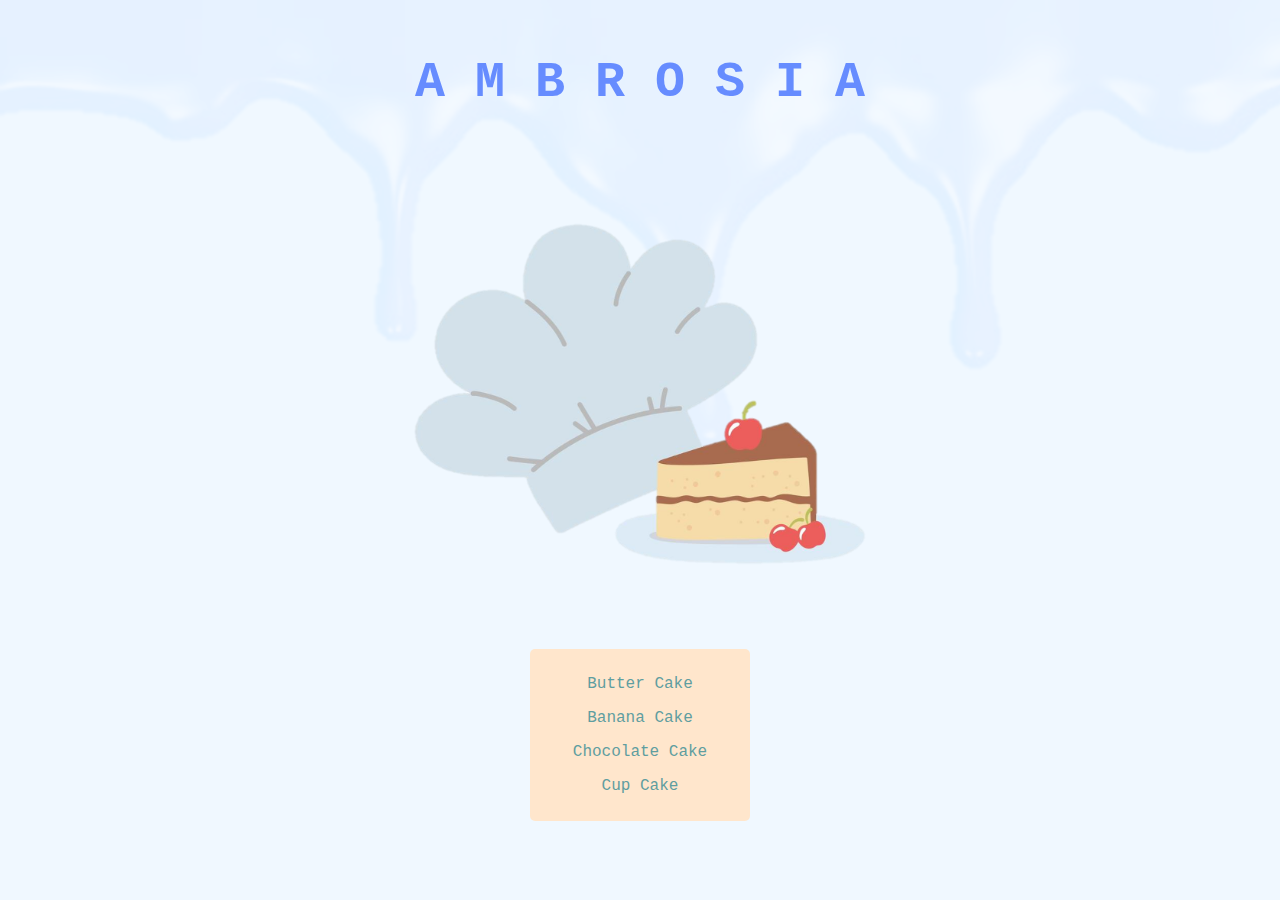
<file: index.html>
<!DOCTYPE html>

<html>
    <head>
        <title>Desserts Haven</title>
        <meta charset="utf-8">
        <link rel="stylesheet" href="style.css">
    </head>
    
    <body class="home">
        <h1 class=odin>A M B R O S I A</h1>
        <img src="img/home-cake2.png" width="500px" height="auto"
        alt="cartoonish picture of a chef hat with a slice of cake topped with cherries on a plate">

        <div class="menu">
            <p><a href="recipes/buttercake.html">Butter Cake</a></p>
            <p><a href="recipes/bananacake.html">Banana Cake</a></p>
            <p><a href="recipes/chococake.html">Chocolate Cake</a></p>
            <p><a href="recipes/cupcake.html">Cup Cake</a></p>
        </div>

    </body>
</html>
</file>
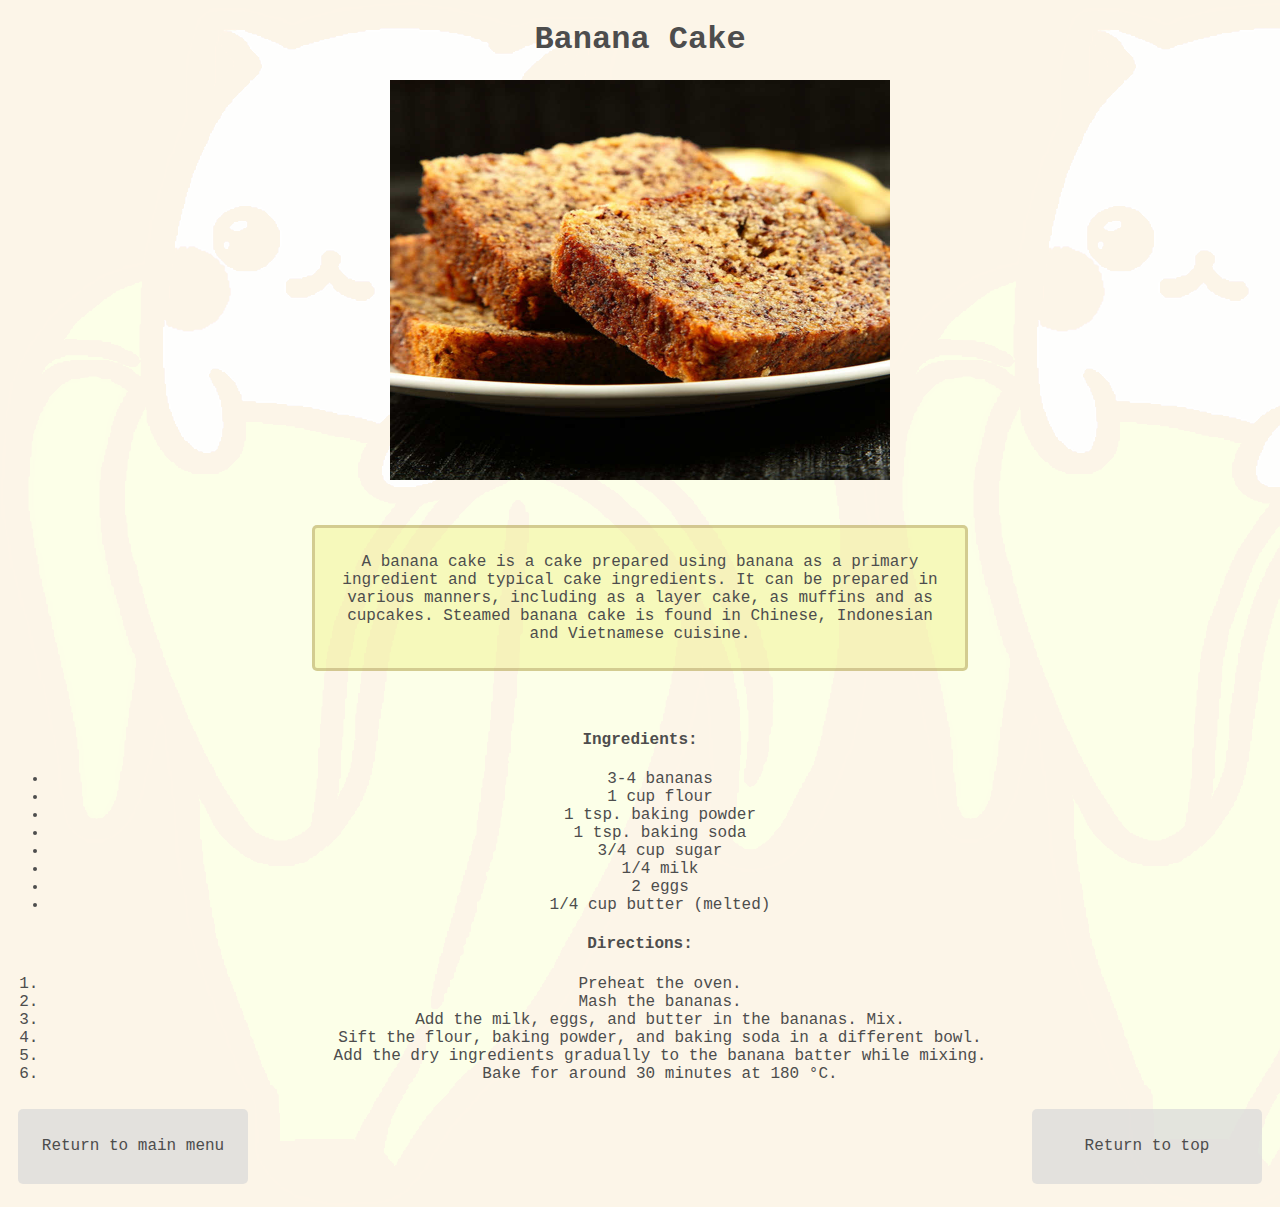
<file: recipes/bananacake.html>
<!DOCTYPE html>
<html>
    <head>
        <title>Banana Cake</title>
        <meta charset="utf-8">
        <link rel="stylesheet" href="../style.css">
    </head>
    <body class="banana">

        <h1>Banana Cake</h1>
        
        <img src="../img/bananacake.jpg" width="500" height="400" alt="3 slices of banana cake">

        <p class="banana_description" >A banana cake is a cake prepared using banana as a primary ingredient and typical 
            cake ingredients. It can be prepared in various manners, including as a layer 
            cake, as muffins and as cupcakes. Steamed banana cake is found in Chinese, 
            Indonesian and Vietnamese cuisine.</p>

        <div class="food">
            <h4>Ingredients:</h4>
            <ul>
                <li>3-4 bananas</li>
                <li>1 cup flour</li>
                <li>1 tsp. baking powder</li>
                <li>1 tsp. baking soda</li>
                <li>3/4 cup sugar</li>
                <li>1/4 milk</li>
                <li>2 eggs</li>
                <li>1/4 cup butter (melted)</li>
            </ul>

            <h4>Directions:</h4>
            <ol>
                <li>Preheat the oven.</li>
                <li>Mash the bananas.</li>
                <li>Add the milk, eggs, and butter in the bananas. Mix.</li>
                <li>Sift the flour, baking powder, and baking soda in a different bowl.</li>
                <li>Add the dry ingredients gradually to the banana batter while mixing.</li>
                <li>Bake for around 30 minutes at 180 °C.</li>
            </ol>
        </div>

        <div class="return">
            <div><a class="back_menu" href="../index.html">Return to main menu</a></div>
            <div><a class="top" href="../recipes/bananacake.html">Return to top</a></div>
        </div>

    </body>
</html>
</file>
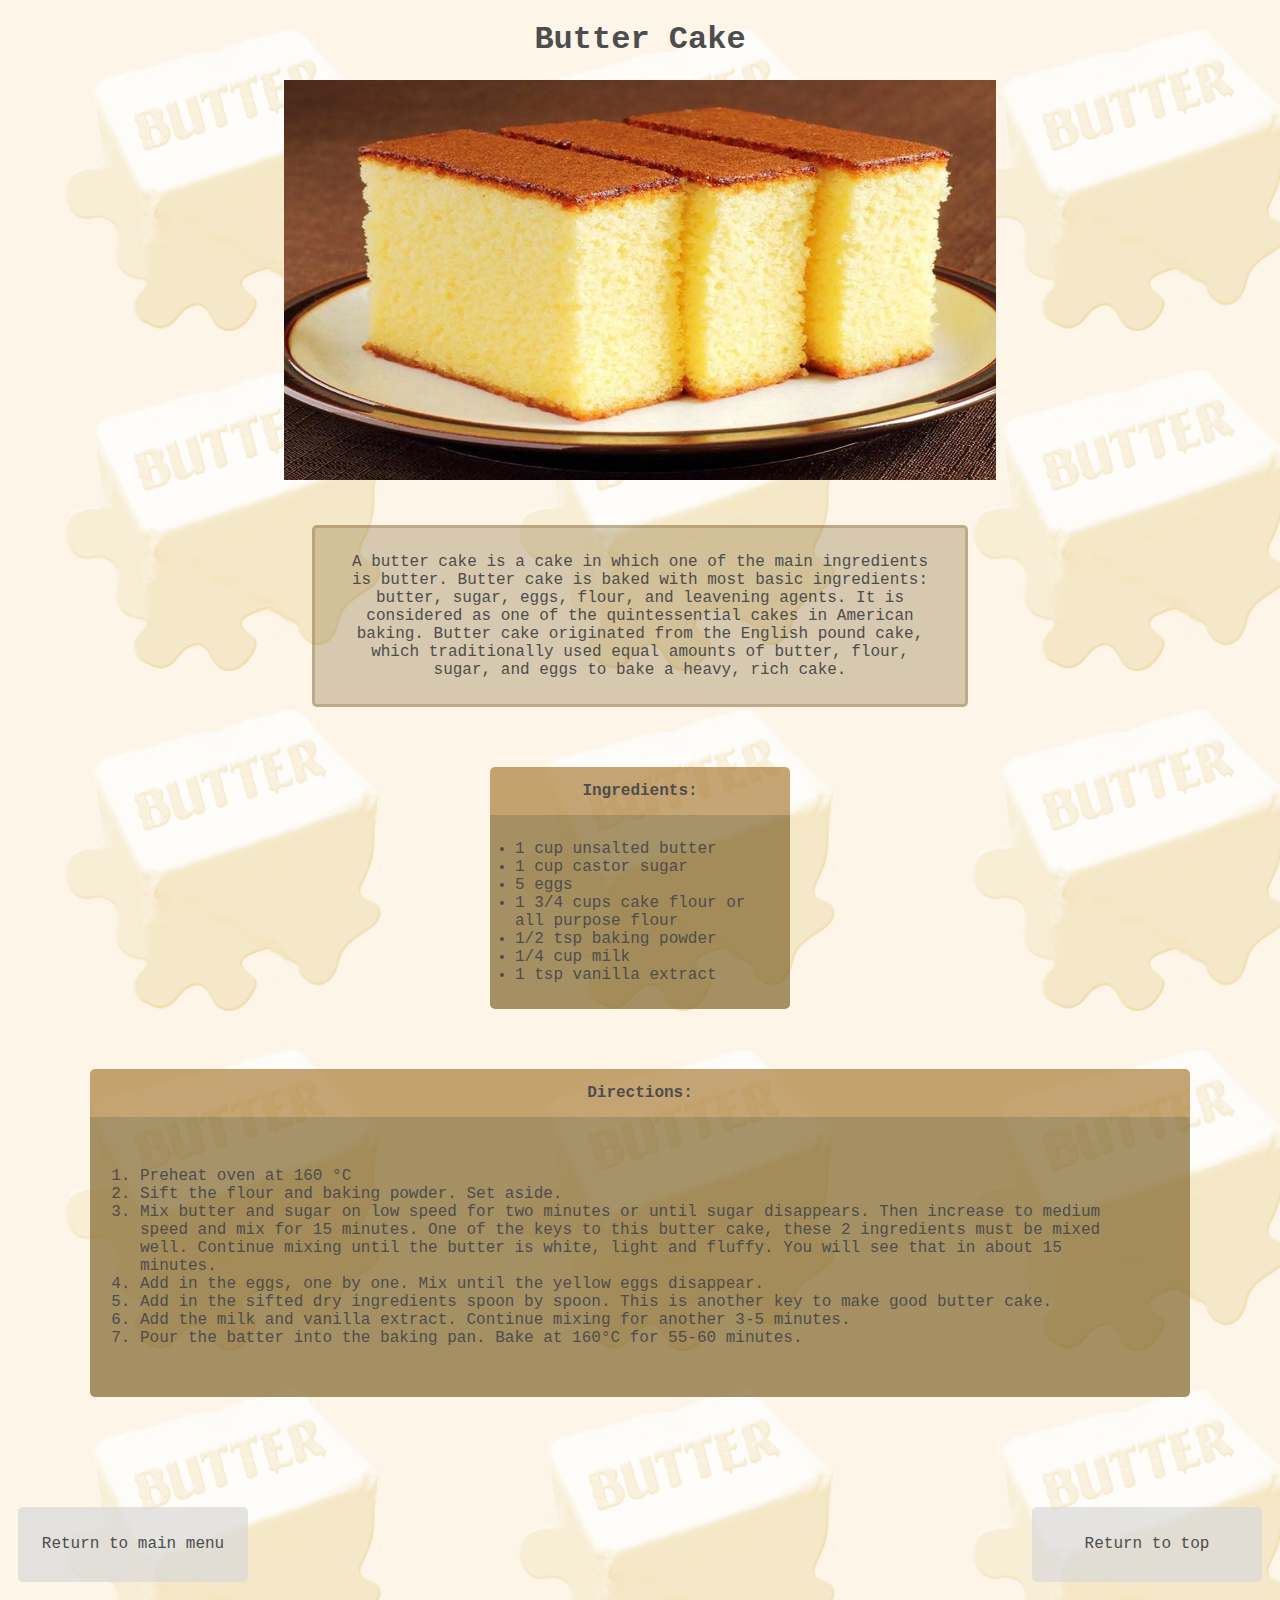
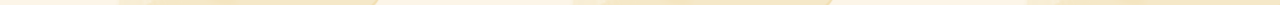
<file: recipes/buttercake.html>
<!DOCTYPE html>
<html>
    <head>
        <title>Butter Cake</title>
        <meta charset="utf-8">
        <link rel="stylesheet" href="../style.css">
    </head>
    <body class="butter">
        
        <h1>Butter Cake</h1>
        
        <img src="../img/buttercake.jpg" width="auto" height="400px" alt="slices of butter cake in a basket">

        
        <p class="description" >A butter cake is a cake in which one of the main ingredients is butter. 
            Butter cake is baked with most basic ingredients: butter, sugar, eggs, flour, 
            and leavening agents. It is considered as one of the quintessential 
            cakes in American baking. Butter cake originated from the English pound cake, 
            which traditionally used equal amounts of butter, flour, sugar, and eggs to 
            bake a heavy, rich cake.</p>
        
        <div="food">
            <h4 class="butterhead ing">Ingredients:</h4>
            <ul class="butter_ing">
                <li>1 cup unsalted butter</li>
                <li>1 cup castor sugar</li>
                <li>5 eggs</li>
                <li>1 3/4 cups cake flour or all purpose flour</li>
                <li>1/2 tsp baking powder</li>
                <li>1/4 cup milk</li>
                <li>1 tsp vanilla extract</li>
            </ul>

            <h4 class="butterhead dir">Directions:</h4>
            <ol class="butter_steps">
                <li>Preheat oven at 160 °C</li>
                <li>Sift the flour and baking powder. Set aside.</li>
                <li>Mix butter and sugar on low speed for two minutes or until sugar disappears.
                    Then increase to medium speed and mix for 15 minutes. One of the keys to 
                    this butter cake, these 2 ingredients must be mixed well. Continue mixing 
                    until the butter is white, light and fluffy. You will see that in about 
                    15 minutes.</li>
                <li>Add in the eggs, one by one. Mix until the yellow eggs disappear.</li>
                <li>Add in the sifted dry ingredients spoon by spoon. This is another key to 
                    make good butter cake. </li>
                <li>Add the milk and vanilla extract. Continue mixing for another 3-5 minutes.</li>
                <li>Pour the batter into the baking pan. Bake at 160°C for 55-60 minutes.</li>
            </ol>
        </div>

        <div class="return">
            <div><a class="back_menu" href="../index.html">Return to main menu</a></div>
            <div><a class="top" href="../recipes/buttercake.html">Return to top</a></div>
        </div>

    </body>
</html>
</file>
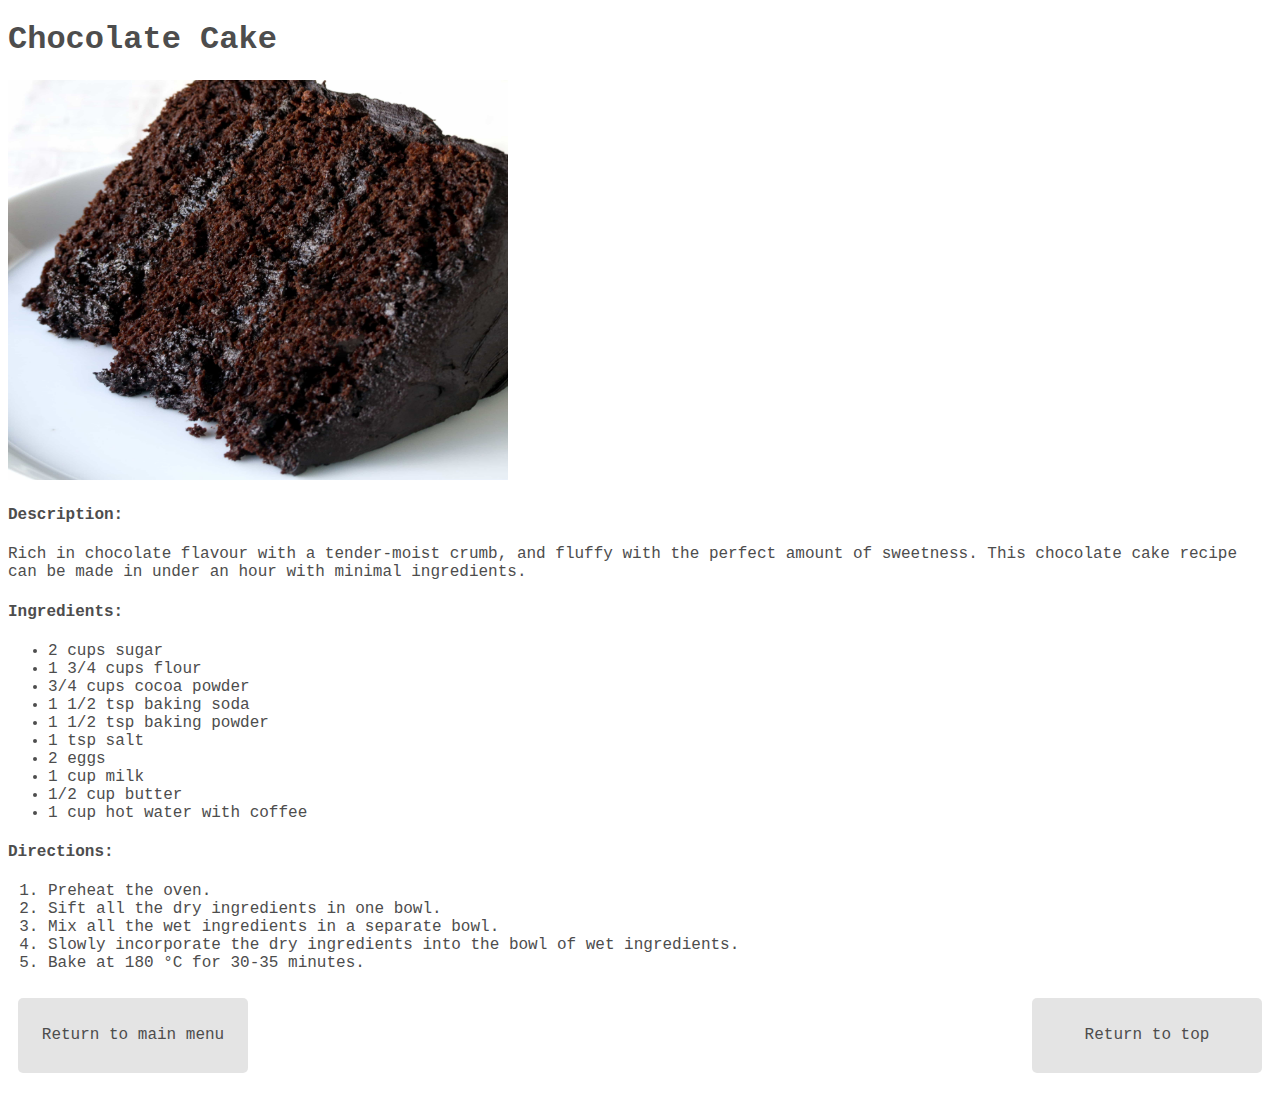
<file: recipes/chococake.html>
<!DOCTYPE html>
<html>
    <head>
        <title>Chocolate Cake</title>
        <meta charset="utf-8">
        <link rel="stylesheet" href="../style.css">
    </head>
    <body>

        <h1>Chocolate Cake</h1>
        
        <img src="../img/chococake.jpg" width="500" height="400" alt="slice of choclate cake on a plate">

        <h4>Description:</h4>
        <p>Rich in chocolate flavour with a tender-moist crumb, and fluffy with the perfect 
            amount of sweetness. This chocolate cake recipe can be made in under an hour
            with minimal ingredients.</p>

        <h4>Ingredients:</h4>
        <ul>
            <li>2 cups sugar</li>
            <li>1 3/4 cups flour</li>
            <li>3/4 cups cocoa powder</li>
            <li>1 1/2 tsp baking soda</li>
            <li>1 1/2 tsp baking powder</li>
            <li>1 tsp salt</li>
            <li>2 eggs</li>
            <li>1 cup milk</li>
            <li>1/2 cup butter</li>
            <li>1 cup hot water with coffee</li>
        </ul>

        <h4>Directions:</h4>
        <ol>
            <li>Preheat the oven.</li>
            <li>Sift all the dry ingredients in one bowl.</li>
            <li>Mix  all the wet ingredients in a separate bowl.</li>
            <li>Slowly incorporate the dry ingredients into the bowl of wet ingredients.</li>
            <li>Bake at 180 °C for 30-35 minutes.</li>
        </ol>

        <div class="return">
            <div><a class="back_menu" href="../index.html">Return to main menu</a></div>
            <div><a class="top" href="../recipes/chococake.html">Return to top</a></div>
        </div>

    </body>
</html>
</file>
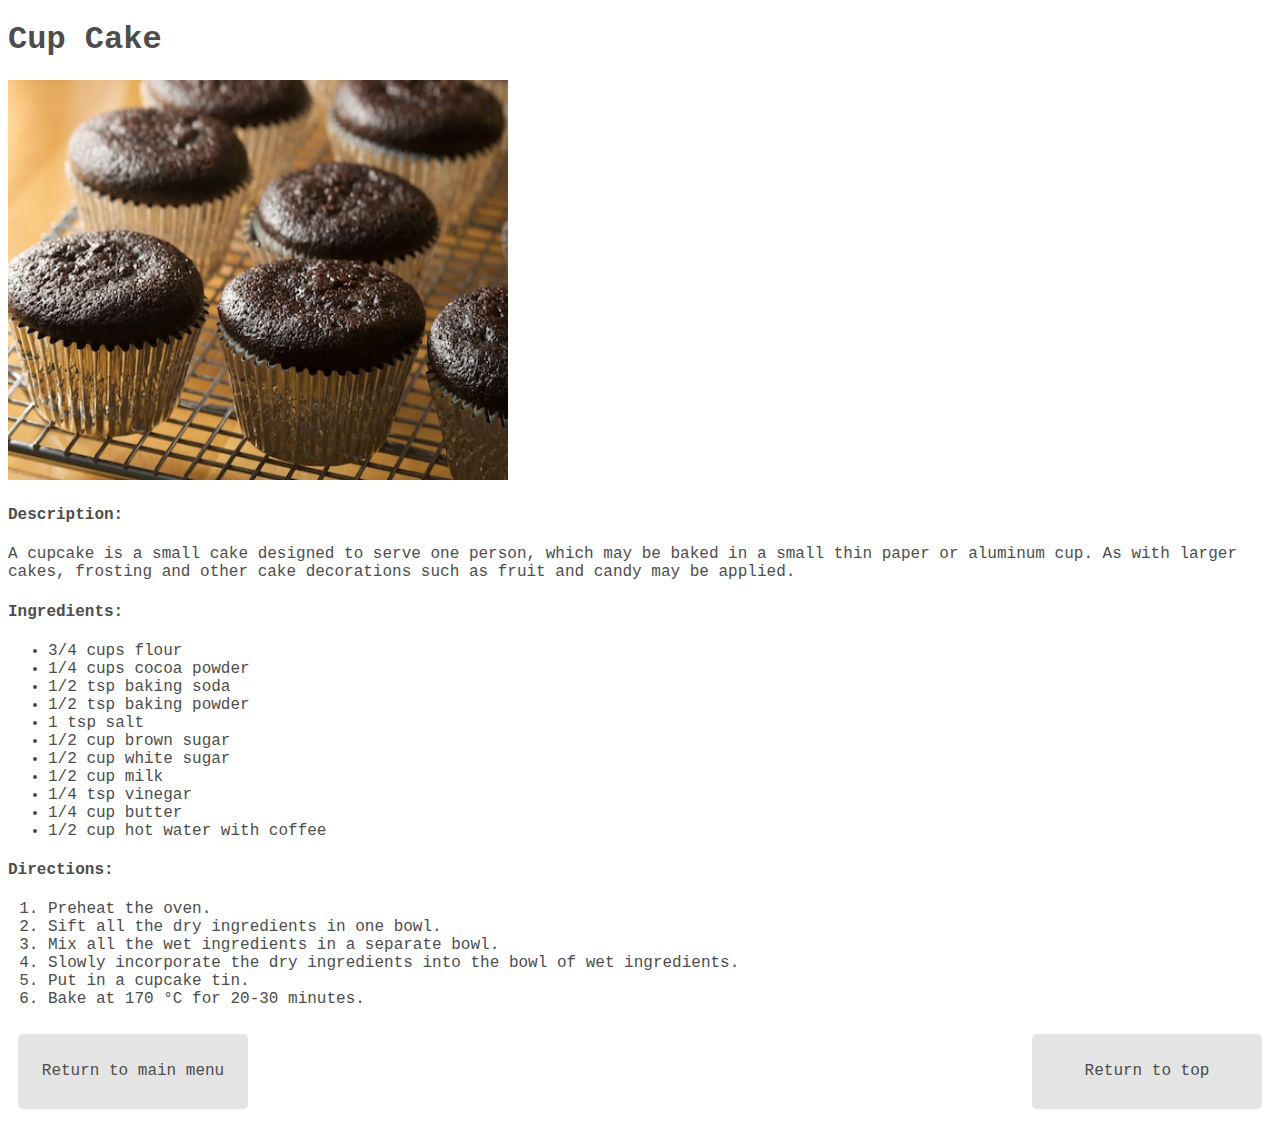
<file: recipes/cupcake.html>
<!DOCTYPE html>
<html>
    <head>
        <title>Cup Cake</title>
        <meta charset="utf-8">
        <link rel="stylesheet" href="../style.css">
    </head>
    <body>

        <h1>Cup Cake</h1>
        
        <img src="../img/cupcake.jpg" width="500" height="400" alt="slice of choclate cake on a plate">

        <h4>Description:</h4>
        <p>A cupcake is a small cake designed to serve one person, which may be baked in a 
            small thin paper or aluminum cup. As with larger cakes, frosting and other cake 
            decorations such as fruit and candy may be applied.</p>

        <h4>Ingredients:</h4>
        <ul>
            <li>3/4 cups flour</li>
            <li>1/4 cups cocoa powder</li>
            <li>1/2 tsp baking soda</li>
            <li>1/2 tsp baking powder</li>
            <li>1 tsp salt</li>
            <li>1/2 cup brown sugar</li>
            <li>1/2 cup white sugar</li>
            <li>1/2 cup milk</li>
            <li>1/4 tsp vinegar</li>
            <li>1/4 cup butter</li>
            <li>1/2 cup hot water with coffee</li>
        </ul>

        <h4>Directions:</h4>
        <ol>
            <li>Preheat the oven.</li>
            <li>Sift all the dry ingredients in one bowl.</li>
            <li>Mix  all the wet ingredients in a separate bowl.</li>
            <li>Slowly incorporate the dry ingredients into the bowl of wet ingredients.</li>
            <li>Put in a cupcake tin.</li>
            <li>Bake at 170 °C for 20-30 minutes.</li>
        </ol>

        <div class="return">
            <div><a class="back_menu" href="../index.html">Return to main menu</a></div>
            <div><a class="top" href="../recipes/cupcake.html">Return to top</a></div>
        </div>

    </body>
</html>
</file>
<file: style.css>
* {
    font-family:'Courier New', Courier, monospace;
    color:#4d4d4d;
    
}

body.home {
    text-align:center;
    background-color: aliceblue;
    background-image: url(img/choco1.png);
    background-size: cover;
    background-repeat: no-repeat;
    background-blend-mode:soft-light;

}

h1.odin {
    font-size:50px;
    color: #668cff;
    padding-top: 20px;
}

.menu {
    text-align:center;
    background: #ffe6cc;
    margin:auto;
    width:200px;
    padding: 10px;
    border-radius: 5px; 
    
}

.menu a {
    text-decoration: none;
    color: cadetblue;
}


.return {
    display: flex;
    height:100px;
    flex-flow: column wrap;
    align-content: space-between;
}



/* RETURN "BUTTONS" */

/*.return {
    text-decoration: none;
    width:230px;
    background:rgb(217, 217, 217, 0.7);
    background-blend-mode:lighten;
    padding:25px 10px;
    border-radius: 5px;
    margin-bottom: 10px;
} */

.return > div {
    background-color: rgb(217, 217, 217, 0.7);;
    width: 230px;
    margin: 10px;
    text-align: center;
    line-height: 75px;
    border-radius: 5px;
}

.top {
    text-decoration: none;
    text-align: right;
}

.back_menu {
    text-decoration: none;
}



/* BUTTER CAKE */

body.butter{
    text-align:center;
    background-color: #fcf5e8;
    background-image: url(img/butter3.png);
    background-repeat: repeat;
}

p.description {
    background:rgba(128, 101, 43, 0.3);
    background-blend-mode:lighten;
    border-style: solid;
    border-color: rgba(128, 101, 43, 0.3);
    margin:auto;
    margin-top:40px;
    margin-bottom: 60px;
    width:600px;
    padding: 25px;
    border-radius: 5px;
}

.butter .food {
    background:rgba(128, 101, 43, 0.418);
    margin:auto;
}

ul.butter_ing{
    text-align: left;
    background:rgba(128, 101, 43, 0.7);
    background-blend-mode:lighten;
    margin:auto;
    margin-bottom: 60px;
    width:250px;
    padding: 25px;
    border-radius: 0px 0px 5px 5px;
}

ol.butter_steps {
    text-align: left;
    background:rgba(128, 101, 43, 0.7);
    background-blend-mode:lighten;
    margin:auto;
    margin-bottom: 100px;
    width:1000px;
    padding: 50px;
    border-radius: 0px 0px 5px 5px;
}

h4.butterhead {
    background:rgba(173, 127, 58, 0.7);
    width:250px;
    margin:auto;
    padding: 15px 25px;
    border-radius: 5px 5px 0px 0px;
}

h4.dir {
    width:1000px;
    padding: 15px 50px;
}



/* BANANA CAKE */

body.banana{
    text-align:center;
    background-color: #fcf5e8;
    background-image: url(img/banana.png);
    background-repeat:repeat;
    background-size: contain;
    background-blend-mode: lighten;
}

p.banana_description {
    background:rgba(232, 235, 82, 0.3);
    background-blend-mode:lighten;
    border-style: solid;
    border-color: rgba(128, 101, 43, 0.3);
    margin:auto;
    margin-top:40px;
    margin-bottom: 60px;
    width:600px;
    padding: 25px;
    border-radius: 5px;
}
/*
.butter .food {
    background:rgba(128, 101, 43, 0.418);
    margin:auto;
}

ul.butter_ing{
    text-align: left;
    background:rgba(128, 101, 43, 0.7);
    background-blend-mode:lighten;
    margin:auto;
    margin-bottom: 60px;
    width:250px;
    padding: 25px;
    border-radius: 0px 0px 5px 5px;
}

ol.butter_steps {
    text-align: left;
    background:rgba(128, 101, 43, 0.7);
    background-blend-mode:lighten;
    margin:auto;
    margin-bottom: 100px;
    width:1000px;
    padding: 50px;
    border-radius: 0px 0px 5px 5px;
}

h4.butterhead {
    background:rgba(173, 127, 58, 0.7);
    width:250px;
    margin:auto;
    padding: 15px 25px;
    border-radius: 5px 5px 0px 0px;
}

h4.dir {
    width:1000px;
    padding: 15px 50px;
}
*/















/* background:rgba(43, 122, 128, 0.5) 
lightslategrey */
</file>
